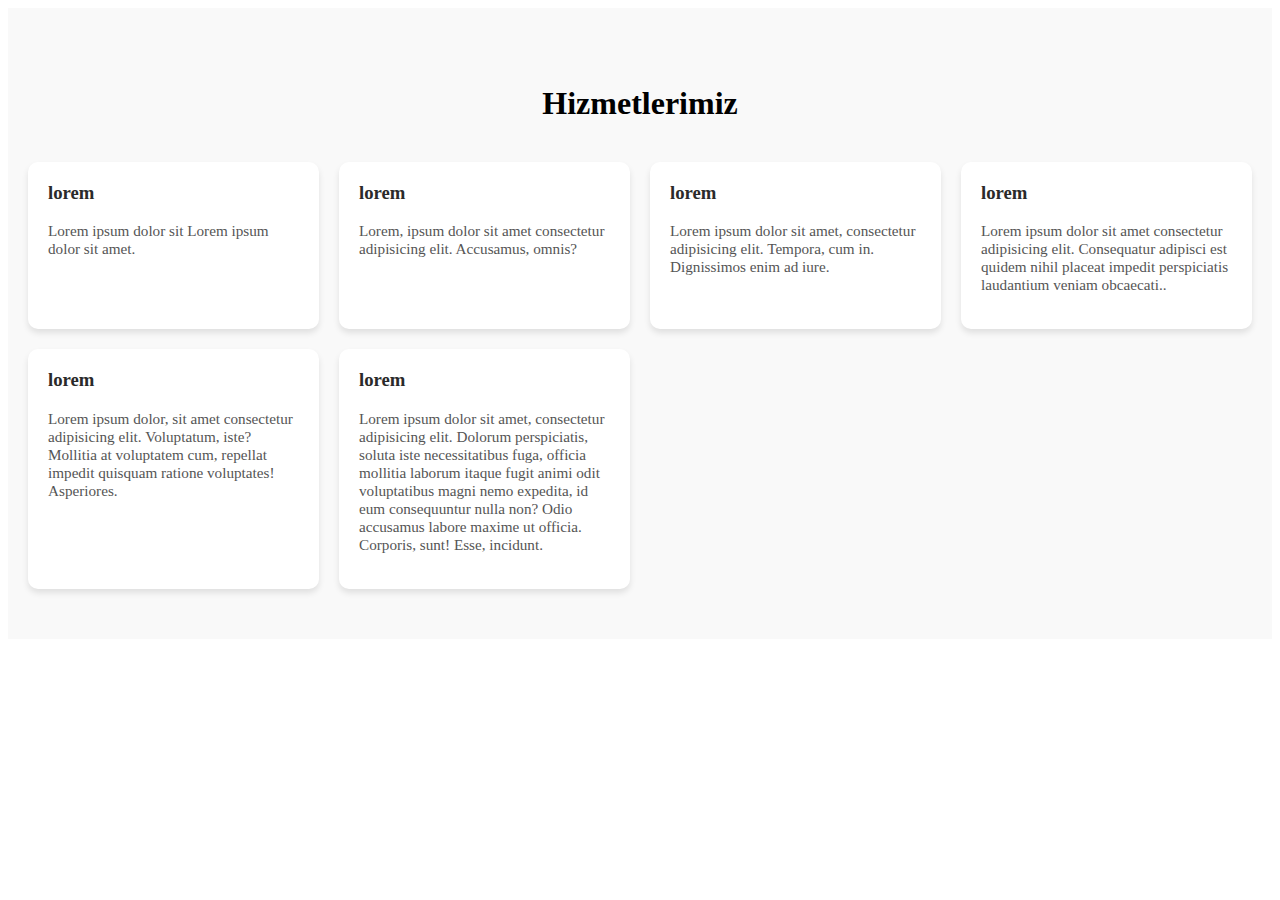
<file: hizmetlerimiz.html>
<!DOCTYPE html>
<html lang="en">
<head>
    <meta charset="UTF-8">
    <meta name="viewport" content="width=device-width, initial-scale=1.0">
    <title>Document</title>
    <style>
       #hizmetlerimiz {
  padding: 50px 20px;
  background-color: #f9f9f9;
}

#hizmetlerimiz h2 {
  text-align: center;
  margin-bottom: 40px;
  font-size: 2rem;
}

.hizmetler-container {
  display: grid;
  grid-template-columns: repeat(auto-fit, minmax(250px, 1fr));
  gap: 20px;
}

.hizmet {
  background: #fff;
  padding: 20px;
  border-radius: 10px;
  box-shadow: 0 4px 6px rgba(0,0,0,0.1);
}

.hizmet h3 {
  margin-top: 0;
  color: #2a2a2a;
}

.hizmet p {
  color: #555;
  font-size: 0.95rem;
}
 
    </style>
</head>
<body>
    <section id="hizmetlerimiz">
  <h2>Hizmetlerimiz</h2>
  <div class="hizmetler-container">
    <div class="hizmet">
      <h3>lorem</h3>
      <p>Lorem ipsum dolor sit Lorem ipsum dolor sit amet.</p>
    </div>
    <div class="hizmet">
      <h3>lorem</h3>
      <p>Lorem, ipsum dolor sit amet consectetur adipisicing elit. Accusamus, omnis?</p>
    </div>
    <div class="hizmet">
      <h3>lorem</h3>
      <p>Lorem ipsum dolor sit amet, consectetur adipisicing elit. Tempora, cum in. Dignissimos enim ad iure.</p>
    </div>
    <div class="hizmet">
      <h3>lorem</h3>
      <p>Lorem ipsum dolor sit amet consectetur adipisicing elit. Consequatur adipisci est quidem nihil placeat impedit perspiciatis laudantium veniam obcaecati..</p>
    </div>
    <div class="hizmet">
      <h3>lorem</h3>
      <p>Lorem ipsum dolor, sit amet consectetur adipisicing elit. Voluptatum, iste? Mollitia at voluptatem cum, repellat impedit quisquam ratione voluptates! Asperiores.</p>
    </div>
    <div class="hizmet">
      <h3>lorem</h3>
      <p>Lorem ipsum dolor sit amet, consectetur adipisicing elit. Dolorum perspiciatis, soluta iste necessitatibus fuga, officia mollitia laborum itaque fugit animi odit voluptatibus magni nemo expedita, id eum consequuntur nulla non? Odio accusamus labore maxime ut officia. Corporis, sunt! Esse, incidunt.</p>
    </div>
  </div>
</section>

</body>
</html>
</file>
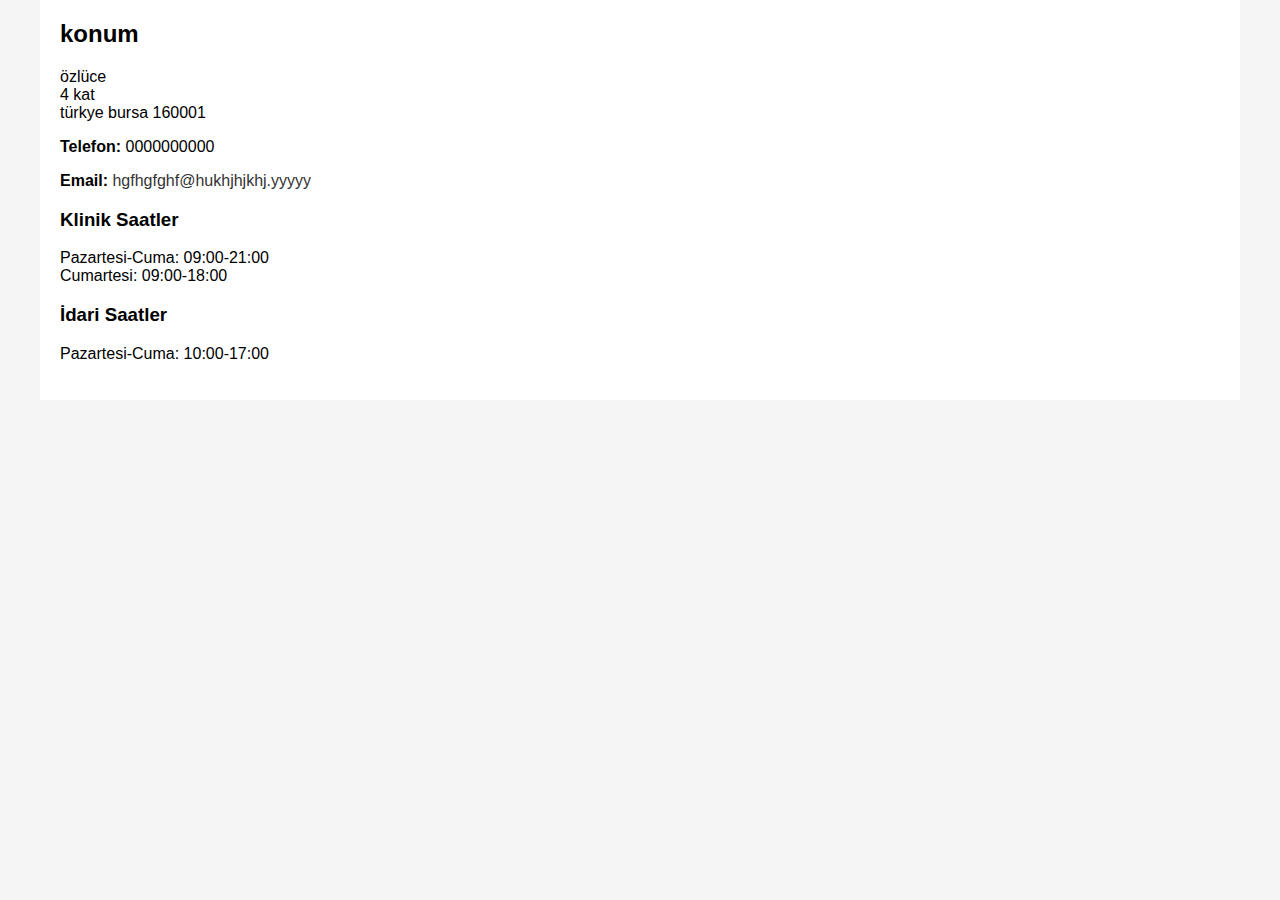
<file: konum.html>
<!DOCTYPE html>
<html lang="tr">
<head>
  <meta charset="UTF-8" />
  <meta name="viewport" content="width=device-width, initial-scale=1.0" />
  <title>konum dosyasi</title>
  <style>
  body {
  font-family: Arial, sans-serif;
  margin: 0;
  background-color: #f5f5f5;
}

.container {
  display: flex;
  flex-direction: row;
  flex-wrap: wrap;
  max-width: 1200px;
  margin: auto;
  background-color: #fff;
}

.contact-info {
  flex: 1 1 300px;
  padding: 20px;
  box-sizing: border-box;
  background-color: #fff;
}

.contact-info h2 {
  margin-top: 0;
}

.contact-info a {
  color: #333;
  text-decoration: none;
}

.map-container {
  flex: 2 1 400px;
  min-height: 400px;
}
</style>
</head>
<body>
  <div class="container">
    <div class="contact-info">
      <h2>konum</h2>
      <p>özlüce<br> 4 kat <br> türkye bursa 160001</p>
      <p><strong>Telefon:</strong> 0000000000</p>
      <p><strong>Email:</strong> <a href="mailto:mailadresi">hgfhgfghf@hukhjhjkhj.yyyyy</a></p>

      <h3>Klinik Saatler</h3>
      <p>Pazartesi-Cuma: 09:00-21:00 <br> Cumartesi: 09:00-18:00</p>

      <h3>İdari Saatler</h3>
      <p>Pazartesi-Cuma: 10:00-17:00</p>
    </div>

    <div class="map-container">
  
      <iframe src="https://www.google.com/maps/embed?pb=!1m14!1m12!1m3!1d7007.2984620563875!2d28.916970978689058!3d40.221550847625366!2m3!1f0!2f0!3f0!3m2!1i1024!2i768!4f13.1!5e1!3m2!1sen!2str!4v1748771472990!5m2!1sen!2str" 
      width="100%"
       height="100%" 
      style="border:0;" 
      allowfullscreen="" 
      loading="lazy" 
      referrerpolicy="no-referrer-when-downgrade">
    </iframe>
    </div>
  </div>
</body>
</html>
</file>
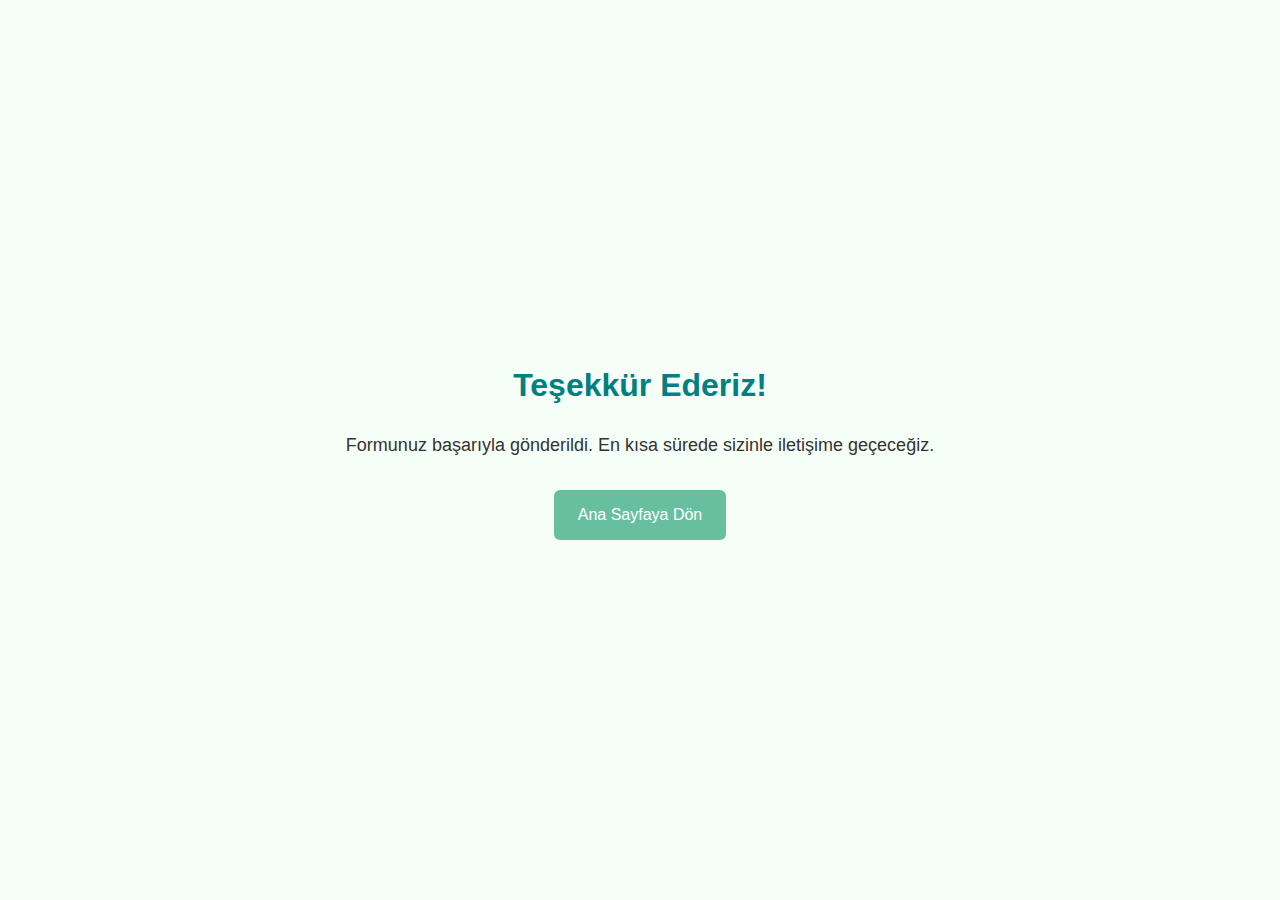
<file: web_site/tesekkur.html>
<!DOCTYPE html>
<html lang="tr">
<head>
  <meta charset="UTF-8">
  <meta name="viewport" content="width=device-width, initial-scale=1.0">
  <title>Teşekkürler</title>
  <link rel="stylesheet" href="style.css">
  <style>
    .tesekkur-kapsayici {
      min-height: 100vh;
      display: flex;
      flex-direction: column;
      justify-content: center;
      align-items: center;
      text-align: center;
      background-color: #f5fff8;
      padding: 40px;
    }

    .tesekkur-kapsayici h1 {
      font-size: 32px;
      color: #008080;
      margin-bottom: 20px;
    }

    .tesekkur-kapsayici p {
      font-size: 18px;
      max-width: 600px;
      margin-bottom: 30px;
    }

    .geri-butonu {
      background-color: #68bfa0;
      color: white;
      padding: 12px 24px;
      border: none;
      border-radius: 6px;
      font-size: 16px;
      text-decoration: none;
      transition: background-color 0.3s ease;
    }

    .geri-butonu:hover {
      background-color: #56a88b;
    }
  </style>
</head>
<body>

  <div class="tesekkur-kapsayici">
    <h1>Teşekkür Ederiz!</h1>
    <p>Formunuz başarıyla gönderildi. En kısa sürede sizinle iletişime geçeceğiz.</p>
    <a href="index.html" class="geri-butonu">Ana Sayfaya Dön</a>
  </div>

</body>
</html>
</file>
<file: web_site/style.css>
/* Genel ayarlar */
* {
  box-sizing: border-box;
  margin: 0;
  padding: 0;
}

body {
  margin: 0;
  font-family: Arial, sans-serif;
  background-color: #e6f2ec;
  color: #333;
  line-height: 1.6;
}

html {
  scroll-behavior: smooth;
}

section {
  padding-left: 0 20px;
  padding-right: 0 20px;
}

.container {
  max-width: 1200px;
  margin: auto;
  padding: 20px;
}

/*navbar*//* Navbar Genel */
.navbar {
  position: fixed;
  top: 0;
  left: 0;
  width: 100%;
  background-color: white;
  z-index: 999;
  box-shadow: 0 2px 8px rgba(0, 0, 0, 0.1);
  padding: 12px 0;

}

.navbar-container {
  display: flex;
  align-items: center;
  justify-content: space-between;
  padding: 20px 40px;
}

.nav-links {
  list-style: none;
  display: flex;
  gap: 30px;
  margin-right: 20px;
  margin-left: auto; /* ✅ Bu satır menüyü sağa iter */
}


.logo img {
  height: 50px;
  width: auto;
}

.hero-text {
  text-align: center;
  padding: 40px 20px;
  font-size: 26px;
  color: #008080;
}

.dil-secim {
  display: flex;
  gap: 10px;
}

.dil-secim button {
  background: none;
  border: 1px solid #008080;
  color: #008080;
  padding: 4px 8px;
  cursor: pointer;
  border-radius: 5px;
  font-weight: bold;
  transition: background-color 0.3s;
}

.dil-secim button:hover {
  background-color: #008080;
  color: white;
}

/* Menü Masaüstü Görünümü */
.nav-links {
  list-style: none;
  display: flex;
  gap: 25px;
}

.nav-links li a {
  position: relative;
  font-size: 18px; /* Yazı büyüklüğü */
  text-decoration: none;
  color: #222;
  font-weight: 500;
  transition: color 0.3s ease;
  padding: 5px 0;
}



.nav-links li a::after {
  content: "";
  position: absolute;
  bottom: -5px;
  left: 0;
  width: 0%;
  height: 2px;
  background-color: #008080;
  transition: width 0.3s ease;
}

.nav-links li a:hover {
  color: #008080;
}

.nav-links li a:hover::after {
  width: 100%;
}

.randevu-btn {
  padding: 12px 20px;
  background-color: #008080;
  color: white !important;
  border-radius: 5px;
  transition: all 0.3s ease;
}

.randevu-btn:hover {
  background-color: white;
  color: #008080 !important;
  border: 2px solid #008080;
}


/* Hamburger Menü (Gizli Başlangıçta) */
.hamburger {
  display: none;
  font-size: 28px;
  cursor: pointer;
}


.whatsapp-wrapper {
  position: fixed;
  bottom: 20px;
  right: 20px;
  z-index: 1000;
}

.whatsapp-float {
  position: relative;
  display: inline-block;
  background-color: #25d366;
  border-radius: 50%;
  padding: 10px;
  box-shadow: 0 4px 8px rgba(0, 0, 0, 0.2);
  transition: transform 0.3s ease;
}

.whatsapp-float:hover {
  transform: scale(1.1);
}

.whatsapp-float img {
  width: 40px;
  height: 40px;
}

/* Tooltip solda, gizli başta */
.whatsapp-tooltip {
  position: absolute;
  right: 110%; /* butonun solunda */
  top: 50%;
  transform: translateY(-50%) translateX(10px);
  background-color: #333;
  color: #fff;
  padding: 8px 12px;
  border-radius: 6px;
  font-size: 14px;
  white-space: nowrap;
  opacity: 0;
  pointer-events: none;
  transition: opacity 0.4s ease, transform 0.4s ease;
}

/* Hover ile görünür hale gelir */
.whatsapp-float:hover .whatsapp-tooltip {
  opacity: 1;
  transform: translateY(-50%) translateX(0);
}

/* Mobil Görünüm */
@media (max-width: 768px) {
  .hamburger {
    display: block;
  }

  .nav-links {
    display: none;
    flex-direction: column;
    background-color: #fff;
    position: absolute;
    top: 70px;
    right: 30px;
    width: 200px;
    box-shadow: 0 2px 8px rgba(0,0,0,0.1);
    padding: 15px;
    border-radius: 5px;
  }

  .nav-links.active {
    display: flex;
  }
}


/* Slider */
.slider-container {
  position: relative;
  overflow: hidden;
  margin: 20px 0;
}

.slider {
  display: flex;
  transition: transform 0.5s ease-in-out;
}

.slide {
  min-width: 100%;
}

.slide img {
  width: 100%;
  height: auto;
  display: block;
}


.slider-buttons {
  position: absolute;
  top: 50%;
  width: 100%;
  display: flex;
  justify-content: space-between;
  transform: translateY(-50%);
}

.slider-buttons button {
  background: rgba(0, 0, 0, 0.5);
  color: #fff;
  border: none;
  padding: 15px;
  cursor: pointer;
  border-radius: 50%;
}

.slider-buttons button:hover {
  background: rgba(0, 0, 0, 0.8);
}

  .serit .kisim {
    flex: 1;
    min-width: 200px;
    margin: 10px;
  }

  .serit .kisim h2 {
    margin-top: 0;
    font-size: 1.5em;
    border-bottom: 2px solid #fff;
    padding-bottom: 5px;
  }

  .serit .kisim p {
    margin: 5px 0;
    line-height: 1.5;
  }

  .alt-bilgi {
    text-align: center;
    margin-top: 0;
    padding: 15px;
    font-size: 0.9em;
    color: #fff;
    background-color: #111;
  }

  /* randevu */
  .randevu-bolum {
  display: flex;
  flex-wrap: wrap;
  width: 100%;
  background-color: #ffffff;
  padding: 60px 40px;
  gap: 30px;
}

.randevu-sag {
  flex: 1 1 40%;
  padding: 20px;
  background-color: #e6f2ec;
  border-radius: 10px;
}

.randevu-sol {
  flex: 1 1 55%;
  padding: 20px;
  background-color: #f5fff8;
  border-radius: 10px;
}

.randevu-bolum form {
  display: flex;
  flex-direction: column;
}

.randevu-bolum input,
.randevu-bolum textarea,
.randevu-bolum select {
  padding: 10px;
  margin-top: 5px;
  margin-bottom: 15px;
  border: 1px solid #ccc;
  border-radius: 6px;
}

.randevu-bolum .submit-button {
  background-color: #68bfa0;
  color: white;
  padding: 12px;
  border: none;
  cursor: pointer;
  border-radius: 6px;
}

.randevu-bolum .submit-button:hover {
  background-color: #56a88b;
}

.randevu-bolum .checkboxes {
  display: flex;
  flex-wrap: wrap;
  gap: 10px;
}

/* konum */
.konum {
  display: flex;
  flex-wrap: wrap;
  width: 100vw;
  margin: 0;
  padding: 0;
}

.konum .contact-info {
  flex: 1 1 400px;
  padding: 30px;
  background-color: #f5fff8;
}

.konum .map-container {
  flex: 2 1 600px;
  height: 500px;
}


  .container {
    max-width: 800px;
    margin: 50px auto;
    background: #fff;
    border-radius: 10px;
    box-shadow: 0 0 10px rgba(0,0,0,0.1);
    overflow: hidden;
    display: flex;
    flex-wrap: wrap;
  }
  .left, .right {
    flex: 1 1 50%;
    padding: 30px;
  }
  .left {
    background-color: #e6f2ec;
  }
  h2 {
    margin-top: 0;
  }
  form {
    display: flex;
    flex-direction: column;
  }
  label {
    margin-top: 15px;
  }
  input[type="text"],
  input[type="email"],
  input[type="tel"],
  textarea,
  select {
    padding: 10px;
    margin-top: 5px;
    border: 1px solid #ccc;
    border-radius: 5px;
    width: 100%;
  }
  .checkboxes {
    display: flex;
    flex-wrap: wrap;
  }
  .checkboxes label {
    width: 50%;
    margin-top: 5px;
  }
  .submit-button {
    background-color: #68bfa0;
    color: white;
    padding: 10px;
    border: none;
    margin-top: 20px;
    cursor: pointer;
    border-radius: 5px;
  }

  .sertifikalar {
  text-align: center;
  background-color: #f5fff8;
  padding: 40px 0;
}

.ikonlar {
  display: flex;
  justify-content: center;
  gap: 30px;
  flex-wrap: wrap;
  margin-top: 20px;
}

.ikon img {
  width: 60px;
  height: 60px;
  object-fit: cover;
  border-radius: 70%; 
  box-shadow: 0 2px 6px rgba(0,0,0,0.1);
  transition: transform 0.3s ease;
}

.ikon {
  transition: transform 0.3s ease, box-shadow 0.3s ease;
}

.ikon:hover {
  transform: scale(1.1) rotate(2deg);
  box-shadow: 0 4px 12px rgba(0, 128, 128, 0.3);
}

/* hakkimda */
.hakkinda-bolumu {
  display: flex;
  flex-wrap: wrap;
  padding: 60px 20px;
  background-color: #f5fff8;
  gap: 40px;
}

.hakkinda-wrapper {
  max-width: 1200px;
  margin: auto;
  display: flex;
  flex-wrap: wrap;
  justify-content: space-between;
  align-items: flex-start;
  gap: 40px;
}

.hakkinda-sol {
  flex: 1 1 300px;
  text-align: center;
}

.hakkinda-sol img {
  width: 180px;
  height: 180px;
  border-radius: 50%;
  object-fit: cover;
  box-shadow: 0 4px 12px rgba(0, 0, 0, 0.1);
  margin-bottom: 15px;
}

.hakkinda-sol h3 {
  margin-top: 10px;
  color: #008080;
}

.hakkinda-sol ul {
  list-style: disc;
  text-align: left;
  padding-left: 20px;
  margin-top: 10px;
  color: #444;
}

.hakkinda-sag {
  flex: 1 1 600px;
}

.hakkinda-sag h2 {
  color: #008080;
  margin-bottom: 15px;
}

.hakkinda-sag p {
  margin-bottom: 15px;
  color: #333;
  line-height: 1.6;
}

/* Mobil Uyum */
@media (max-width: 768px) {
  .hakkinda-wrapper {
    flex-direction: column;
    align-items: center;
    text-align: center;
  }

  .hakkinda-sol ul {
    text-align: center;
    padding-left: 0;
  }

  .hakkinda-sag {
    text-align: left;
    padding: 0 10px;
  }
}



/* Hizmetler */
.hizmetlerimiz {
  background-color: #f9f9f9;
  padding: 60px 20px;
  text-align: center;
}

.bolum-baslik {
  font-size: 32px;
  margin-bottom: 40px;
  color: #2c3e50;
}

.hizmetler-grid {
  display: grid;
  grid-template-columns: repeat(auto-fit, minmax(280px, 1fr));
  gap: 30px;
  max-width: 1100px;
  margin: 0 auto;
}

.hizmet {
  padding: 20px;
  transition: transform 0.3s ease;
}

.hizmet:hover {
  transform: translateY(-5px);
}

.hizmet h3 {
  font-size: 22px;
  margin-bottom: 8px;
  color: #008080;
}

.kategori {
  display: inline-block;
  font-size: 14px;
  color: #666;
  margin-bottom: 10px;
  transition: color 0.3s ease;
}

.hizmet:hover .kategori {
  color: #008080;
}

.hizmet p {
  font-size: 15px;
  color: #444;
  line-height: 1.5;
}


/* Yeni Footer Tasarımı */
.modern-footer {
  background-color: #004d40;
  color: #fff;
  padding: 40px 20px 20px;
  font-size: 14px;
}

.footer-container {
  display: flex;
  flex-wrap: wrap;
  justify-content: space-between;
  max-width: 1200px;
  margin: 0 auto;
}

.footer-column {
  flex: 1 1 200px;
  margin: 20px;
}

.footer-column h3 {
  color: #b2dfdb;
  margin-bottom: 10px;
}

.footer-column a {
  display: block;
  color: #e0f2f1;
  text-decoration: none;
  margin: 5px 0;
}

.footer-column a:hover {
  text-decoration: underline;
}

.footer-logo {
  max-width: 150px;
  margin-bottom: 15px;
}

.footer-socials a img {
  width: 24px;
  margin-right: 10px;
}

.footer-bottom {
  text-align: center;
  padding-top: 20px;
  border-top: 1px solid #00796b;
  margin-top: 20px;
  color: #b2dfdb;
}


/* Konum */
.map-container { 
  flex: 2 1 400px;
  min-height: 400px;
}


input:focus,
textarea:focus,
select:focus {
  outline: none;
  border-color: #68bfa0;
  box-shadow: 0 0 5px rgba(104, 191, 160, 0.6);
  transition: all 0.3s ease;
}

@keyframes fadein {
  from {
    opacity: 0;
    transform: translateY(-10px);
  }
  to {
    opacity: 1;
    transform: translateY(0);
  }
}


/* Hizmetler 3 sütun grid */
.hizmetler-grid {
  display: grid;
  grid-template-columns: repeat(auto-fit, minmax(280px, 1fr));
  gap: 20px;
  margin-top: 30px;
}

/* Sol altta tek dil butonu */
.lang-toggle {
  position: fixed;
  bottom: 20px;
  left: 20px;
  background: #008080;
  color: white;
  border: none;
  padding: 8px 12px;
  border-radius: 8px;
  font-weight: bold;
  cursor: pointer;
  z-index: 1000;
}
</file>
